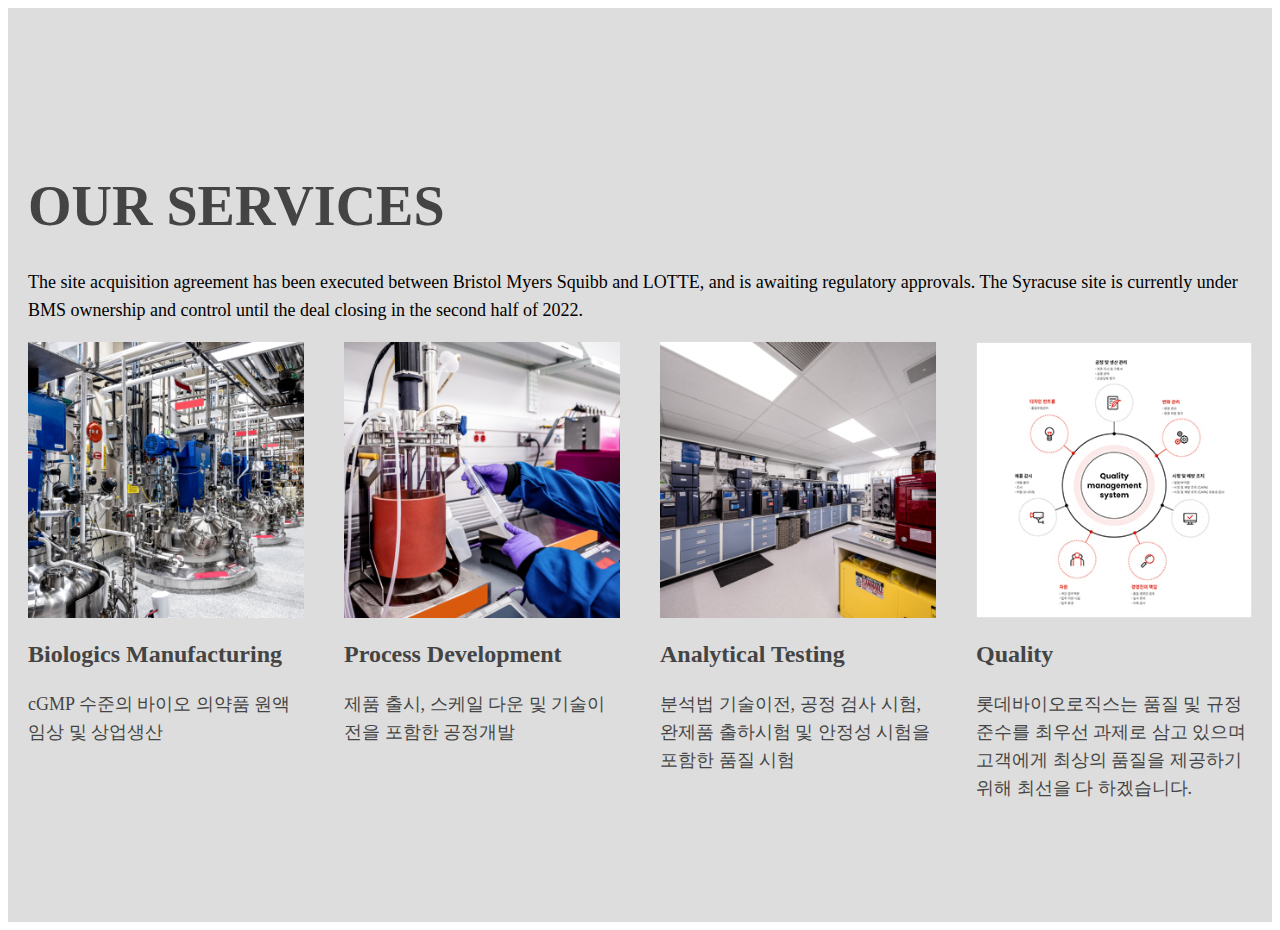
<file: index.html>
<!DOCTYPE html>
<html lang="en">
<head>
    <meta charset="UTF-8">
    <meta http-equiv="X-UA-Compatible" content="IE=edge">
    <meta name="viewport" content="width=device-width, initial-scale=1.0">
    <title>CSS 방법론 적용</title>
    <link rel="stylesheet" href="./assets/css/style.css">
</head>

<body>
    <main class="main">
        <!-- our-services[s] -->
        <section class="wrap our-services">
            <div class="inner">
                <div class="text-area">
                    <h2>OUR SERVICES</h2>
                    <p>The site acquisition agreement has been executed between Bristol Myers Squibb and LOTTE, and is awaiting regulatory approvals. The Syracuse site is currently under BMS ownership and control until the deal closing in the second half of 2022.</p>
                </div>

                <ul>
                    <li>
                        <div class="image-area">
                            <img src="./image/our_services01.jpg" alt="our services">
                        </div>

                        <div class="text-area">
                            <dl>
                                <dt>Biologics Manufacturing</dt>
                                <dd>cGMP 수준의 바이오 의약품 원액 임상 및 상업생산</dd>
                            </dl>
                        </div>
                    </li>

                    <li>
                        <div class="image-area">
                            <img src="./image/our_services02.jpg" alt="our services">
                        </div>

                        <div class="text-area">
                            <dl>
                                <dt>Process Development</dt>
                                <dd>제품 출시, 스케일 다운 및 기술이전을 포함한 공정개발</dd>
                            </dl>
                        </div>
                    </li>

                    <li>
                        <div class="image-area">
                            <img src="./image/our_services03.jpg" alt="our services">
                        </div>

                        <div class="text-area">
                            <dl>
                                <dt>Analytical Testing</dt>
                                <dd>분석법 기술이전, 공정 검사 시험, 완제품 출하시험 및 안정성 시험을 포함한 품질 시험</dd>
                            </dl>
                        </div>
                    </li>

                    <li>
                        <div class="image-area">
                            <img src="./image/our_services04.jpg" alt="our services">
                        </div>

                        <div class="text-area">
                            <dl>
                                <dt>Quality</dt>
                                <dd>롯데바이오로직스는 품질 및 규정 준수를 최우선 과제로 삼고 있으며 고객에게 최상의 품질을 제공하기 위해 최선을 다 하겠습니다.</dd>
                            </dl>
                        </div>
                    </li>
                </ul>
            </div>
        </section>
        <!-- our-services[e] -->
    </main>
</body>
</html>
</file>
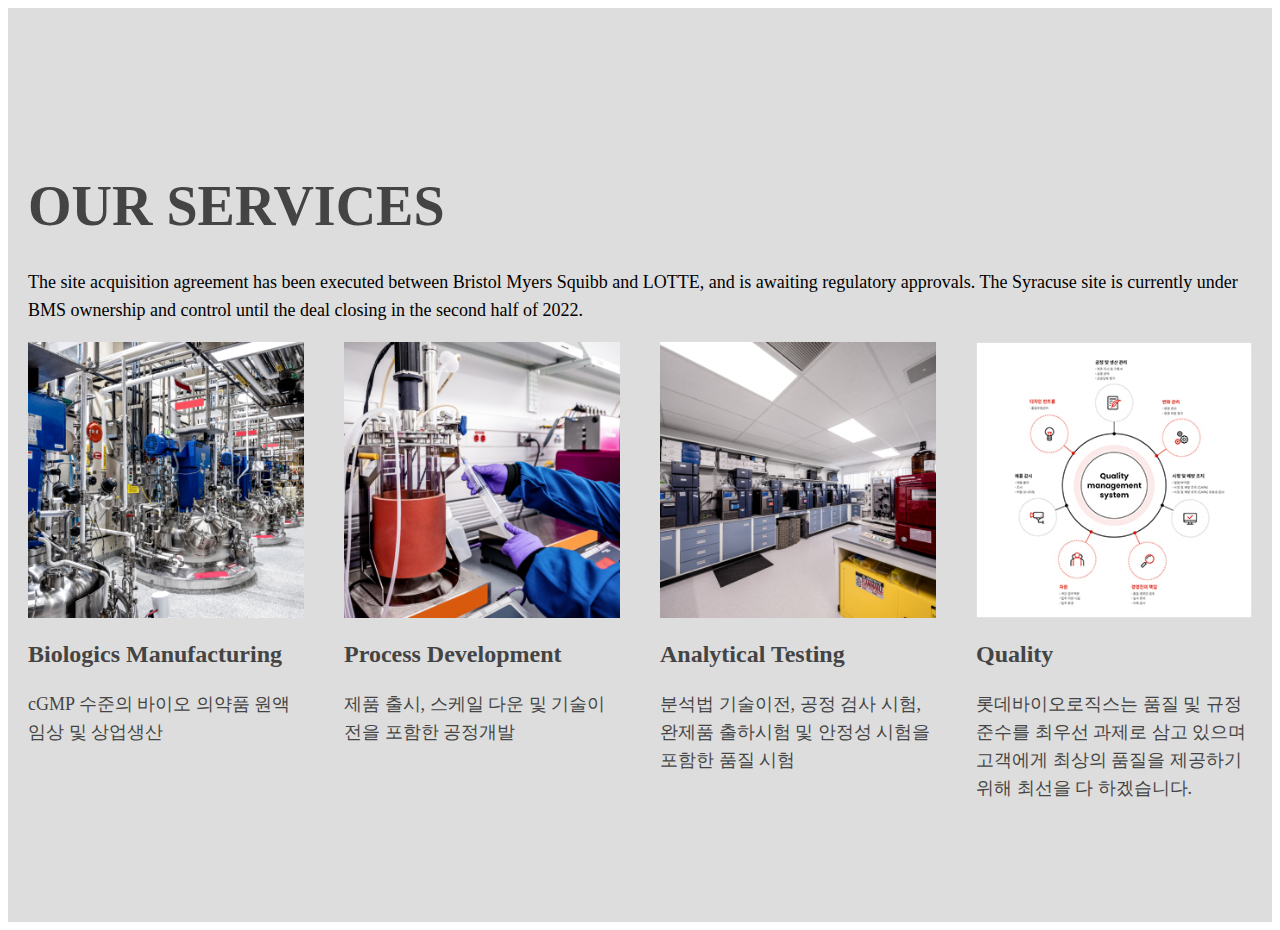
<file: index-bem.html>
<!DOCTYPE html>
<html lang="en">
<head>
    <meta charset="UTF-8">
    <meta http-equiv="X-UA-Compatible" content="IE=edge">
    <meta name="viewport" content="width=device-width, initial-scale=1.0">
    <title>CSS 방법론 적용</title>
    <link rel="stylesheet" href="./assets/css/style-bem.css">
</head>

<body>
    <main class="main">
        <!-- sec01[s] -->
        <section class="sec01 --wrap">
            <div class="--inner">
                <div class="sec01__title">
                    <h2>OUR SERVICES</h2>
                    <p>The site acquisition agreement has been executed between Bristol Myers Squibb and LOTTE, and is awaiting regulatory approvals. The Syracuse site is currently under BMS ownership and control until the deal closing in the second half of 2022.</p>
                </div>

                <ul class="sec01__list">
                    <li>
                        <div class="sec01__list--image">
                            <img src="./image/our_services01.jpg" alt="our services">
                        </div>

                        <div class="sec01__list--text">
                            <dl>
                                <dt>Biologics Manufacturing</dt>
                                <dd>cGMP 수준의 바이오 의약품 원액 임상 및 상업생산</dd>
                            </dl>
                        </div>
                    </li>

                    <li>
                        <div class="sec01__list--image">
                            <img src="./image/our_services02.jpg" alt="our services">
                        </div>

                        <div class="sec01__list--text">
                            <dl>
                                <dt>Process Development</dt>
                                <dd>제품 출시, 스케일 다운 및 기술이전을 포함한 공정개발</dd>
                            </dl>
                        </div>
                    </li>

                    <li>
                        <div class="sec01__list--image">
                            <img src="./image/our_services03.jpg" alt="our services">
                        </div>

                        <div class="sec01__list--text">
                            <dl>
                                <dt>Analytical Testing</dt>
                                <dd>분석법 기술이전, 공정 검사 시험, 완제품 출하시험 및 안정성 시험을 포함한 품질 시험</dd>
                            </dl>
                        </div>
                    </li>

                    <li>
                        <div class="sec01__list--image">
                            <img src="./image/our_services04.jpg" alt="our services">
                        </div>

                        <div class="sec01__list--text">
                            <dl>
                                <dt>Quality</dt>
                                <dd>롯데바이오로직스는 품질 및 규정 준수를 최우선 과제로 삼고 있으며 고객에게 최상의 품질을 제공하기 위해 최선을 다 하겠습니다.</dd>
                            </dl>
                        </div>
                    </li>
                </ul>
            </div>
        </section>
        <!-- sec01[e] -->
    </main>
</body>
</html>
</file>
<file: assets/css/style.css>
.wrap { padding: 0 20px; }

.inner { max-width: 1400px; margin: 0 auto; }

.main .our-services { padding: 120px 20px; background-color: #ddd; }

.main .our-services .inner .text-area h2 { margin-bottom: 30px; color: #444; font-size: 56px; font-weight: 700; }

.main .our-services .inner .text-area p { font-size: 18px; line-height: 28px; }

.main .our-services .inner ul { display: -webkit-box; display: -ms-flexbox; display: flex; -webkit-box-pack: justify; -ms-flex-pack: justify; justify-content: space-between; -webkit-box-align: start; -ms-flex-align: start; align-items: start; margin: 0; padding: 0; }

.main .our-services .inner ul li { width: calc(25% - 30px); list-style: none; }

.main .our-services .inner ul li .image-area { margin-bottom: 20px; }

.main .our-services .inner ul li .image-area img { display: block; width: 100%; }

.main .our-services .inner ul li .text-area dl dt { margin-bottom: 20px; color: #444; font-size: 24px; font-weight: 700; line-height: 32px; }

.main .our-services .inner ul li .text-area dl dd { margin: 0; color: #444; font-size: 18px; line-height: 28px; }
</file>
<file: assets/css/style-bem.css>
.--wrap { padding: 0 20px; }

.--inner { max-width: 1400px; margin: 0 auto; }

.main .sec01 { padding: 120px 20px; background-color: #ddd; }

.main .sec01__title h2 { margin-bottom: 30px; color: #444; font-size: 56px; font-weight: 700; }

.main .sec01__title p { font-size: 18px; line-height: 28px; }

.main .sec01__list { display: -webkit-box; display: -ms-flexbox; display: flex; -webkit-box-pack: justify; -ms-flex-pack: justify; justify-content: space-between; -webkit-box-align: start; -ms-flex-align: start; align-items: start; margin: 0; padding: 0; }

.main .sec01__list li { width: calc(25% - 30px); list-style: none; }

.main .sec01__list--image { margin-bottom: 20px; }

.main .sec01__list--image img { display: block; width: 100%; }

.main .sec01__list--text dl dt { margin-bottom: 20px; color: #444; font-size: 24px; font-weight: 700; line-height: 32px; }

.main .sec01__list--text dl dd { margin: 0; color: #444; font-size: 18px; line-height: 28px; }
</file>
